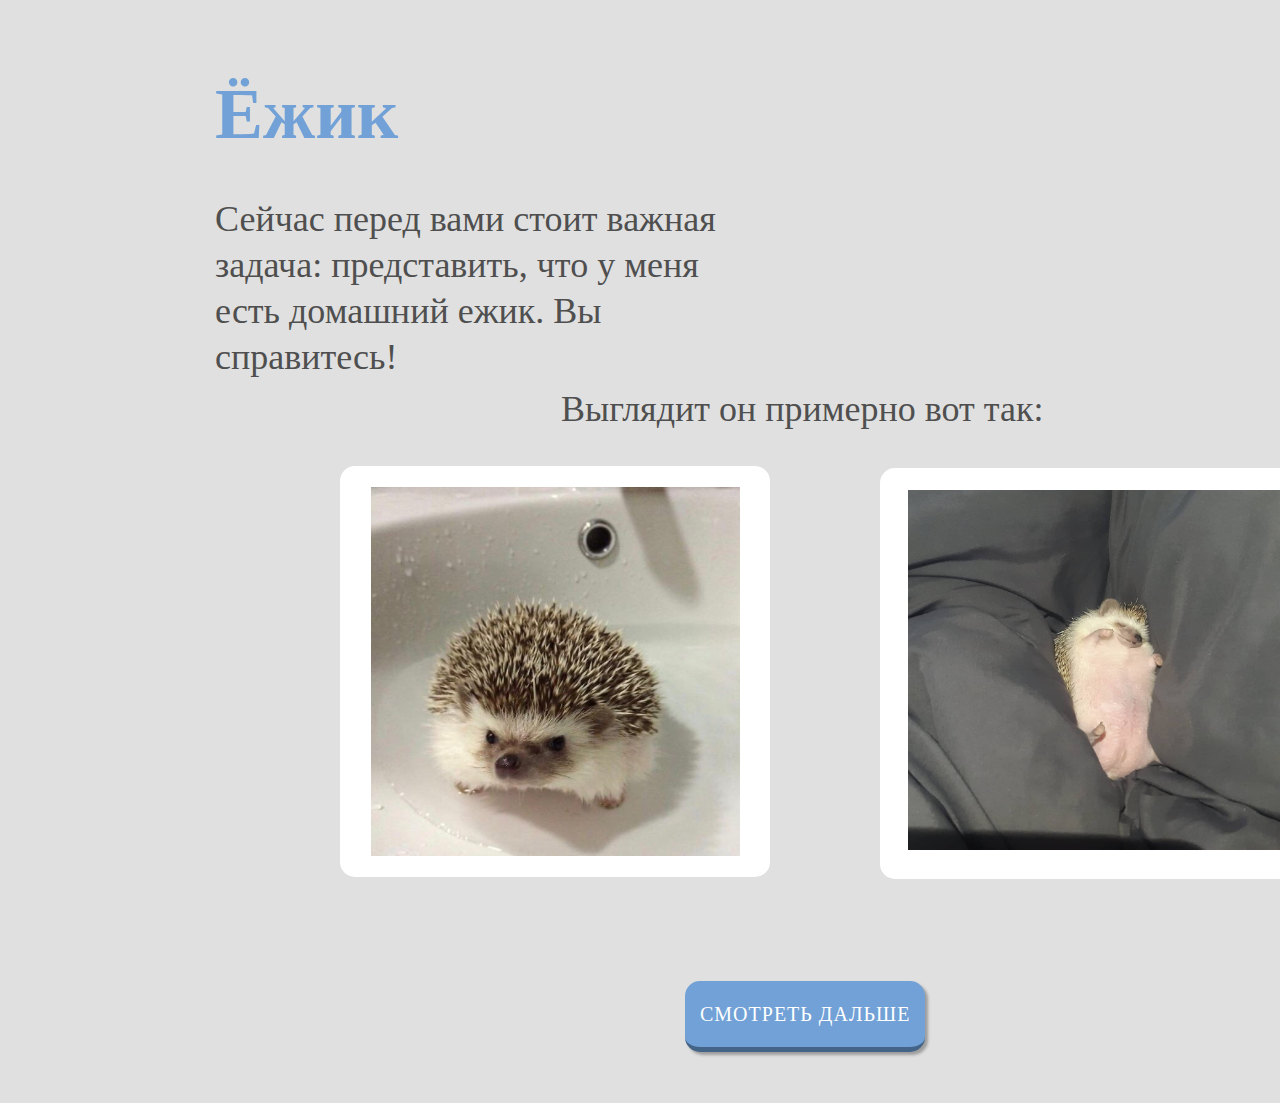
<file: index.html>
<!DOCTYPE html>
<html lang="rus">
<head>
	<meta charset="UTF-8">
	<meta name="viewport" content="width=device-width, initial-scale=1.0">
	<link rel="stylesheet" type="text/css" href="css/style.css">
	<link rel="stylesheet" type="text/css" href="fonts/FuturaPT-Bold.woff" href="fonts/FuturaPT-Light.woff">
	<title>Ежик</title>
</head>
<body>
	<div class="container">
		<h1>Ёжик</h1>
		<div class="text__1">
			<p>Сейчас перед вами стоит важная задача: представить, что у меня есть домашний ежик. Вы справитесь!</p>
		</div>
		<div class="text__2">
			<p>Выглядит он примерно вот так:</p>
		</div>
		<div class="picture__1">
			<img src="img/1.svg">
		</div>
		<div class="up">
			<p><a href="index2.html.">Смотреть дальше</a></p>
		</div>
	</div>
</body>
</htm
</file>
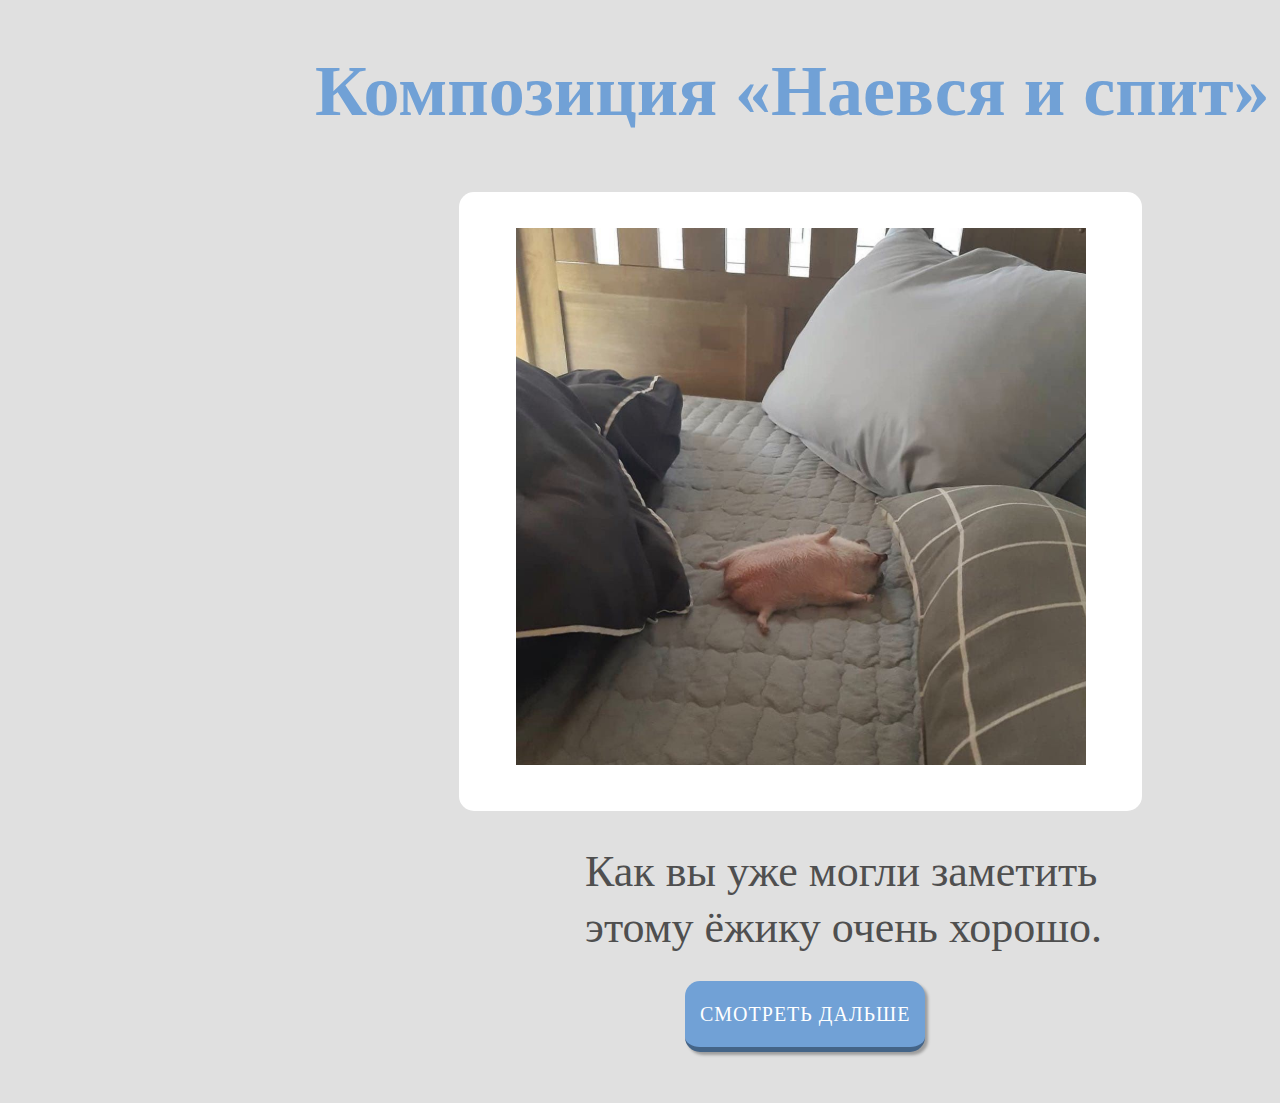
<file: index2.html>
<!DOCTYPE html>
<html lang="rus">
<head>
	<meta charset="UTF-8">
	<meta name="viewport" content="width=device-width, initial-scale=1.0">
	<link rel="stylesheet" type="text/css" href="css/style.css">
	<link rel="stylesheet" type="text/css" href="fonts/FuturaPT-Bold.woff" href="fonts/FuturaPT-Light.woff">
	<title>Ежик</title>
</head>
<body>
	<div class="container__2">
		<h2>Композиция «‎Наевся и спит»</h2>
		<div class="text__3">
			<p>Как вы уже могли заметить этому ёжику очень хорошо.</p>
		</div>
		<div class="picture__2">
			<img src="img/Component 2.svg">
		</div>
		<div class="up">
		    <p><a href="index3.html">Смотреть дальше</a></p>
	   </div>
    </div>
</body>
</htm
</file>
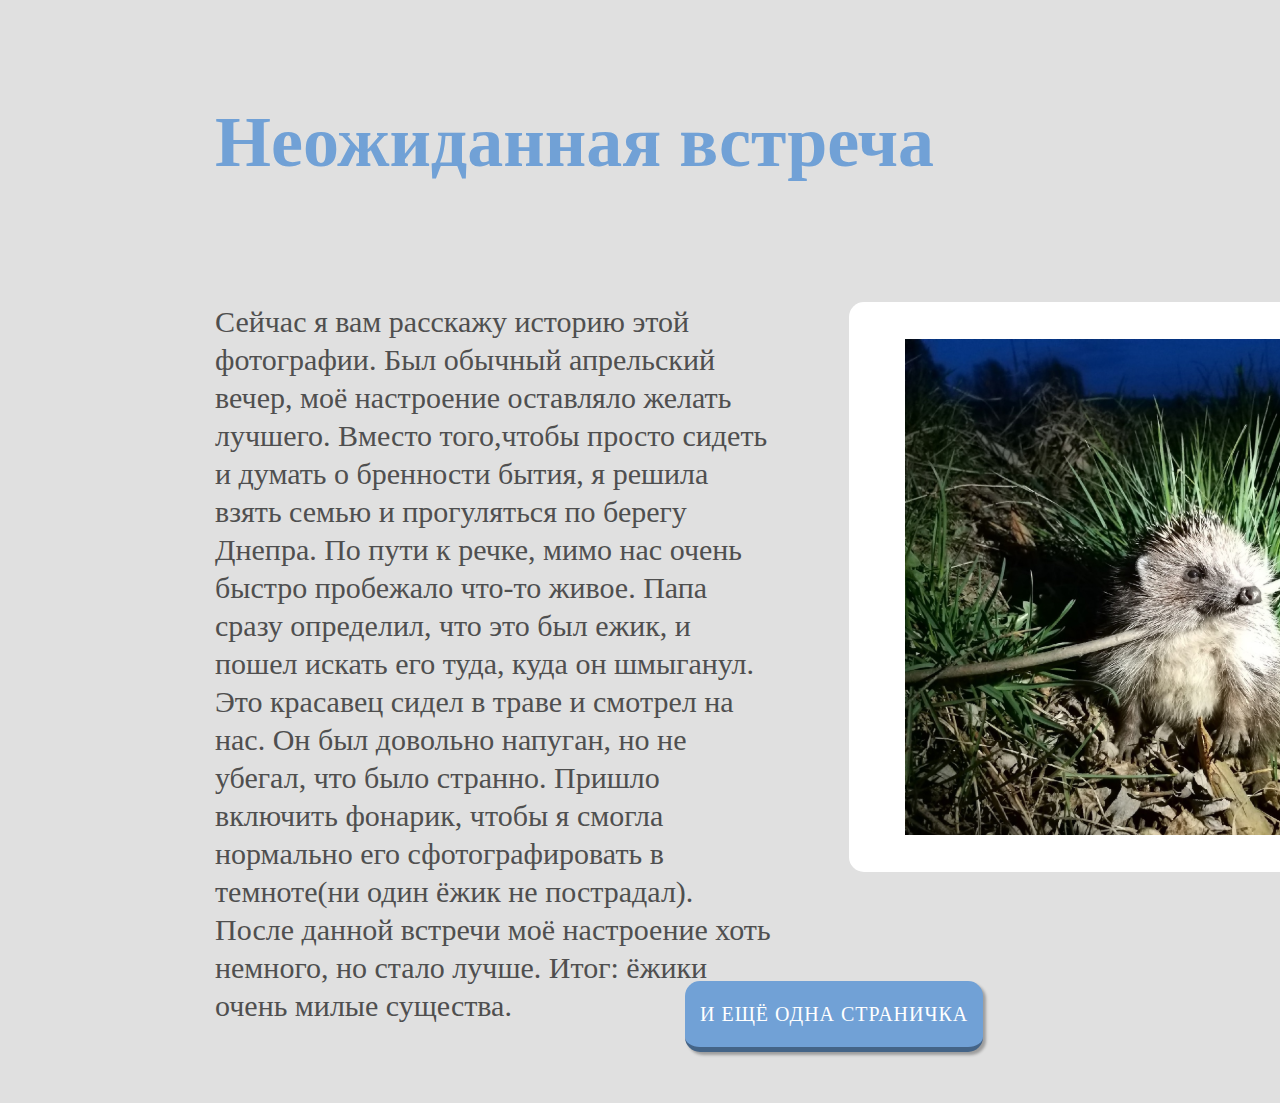
<file: index3.html>
<!DOCTYPE html>
<html lang="rus">
<head>
	<meta charset="UTF-8">
	<meta name="viewport" content="width=device-width, initial-scale=1.0">
	<link rel="stylesheet" type="text/css" href="css/style.css">
	<link rel="stylesheet" type="text/css" href="fonts/FuturaPT-Bold.woff" href="fonts/FuturaPT-Light.woff">
	<title>Ежик</title>
</head>
<body>
	<div class="container__3">
		<h3>Неожиданная встреча</h3>
		<div class="text__4">
			<p>Сейчас я вам расскажу историю этой фотографии. Был обычный апрельский вечер, моё настроение оставляло желать лучшего. Вместо того,чтобы просто сидеть и думать о бренности бытия, я решила взять семью и прогуляться по берегу Днепра. По пути к речке, мимо нас очень быстро пробежало что-то живое. Папа сразу определил, что это был ежик, и пошел искать его туда, куда он шмыганул. Это красавец сидел в траве и смотрел на нас. Он был довольно напуган, но не убегал, что было странно. Пришло включить фонарик, чтобы я смогла нормально его сфотографировать в темноте(ни один ёжик не пострадал). После данной встречи моё настроение хоть немного, но стало лучше. Итог: ёжики очень милые существа.</p>
		</div>
		<div class="picture__3">
			<img src="img/Component 3.svg">
		</div>
		<div class="up">
		     <p><a href="index4.html">И ещё одна страничка</a></p>
	   </div>
	</div>
</body>
</htm
</file>
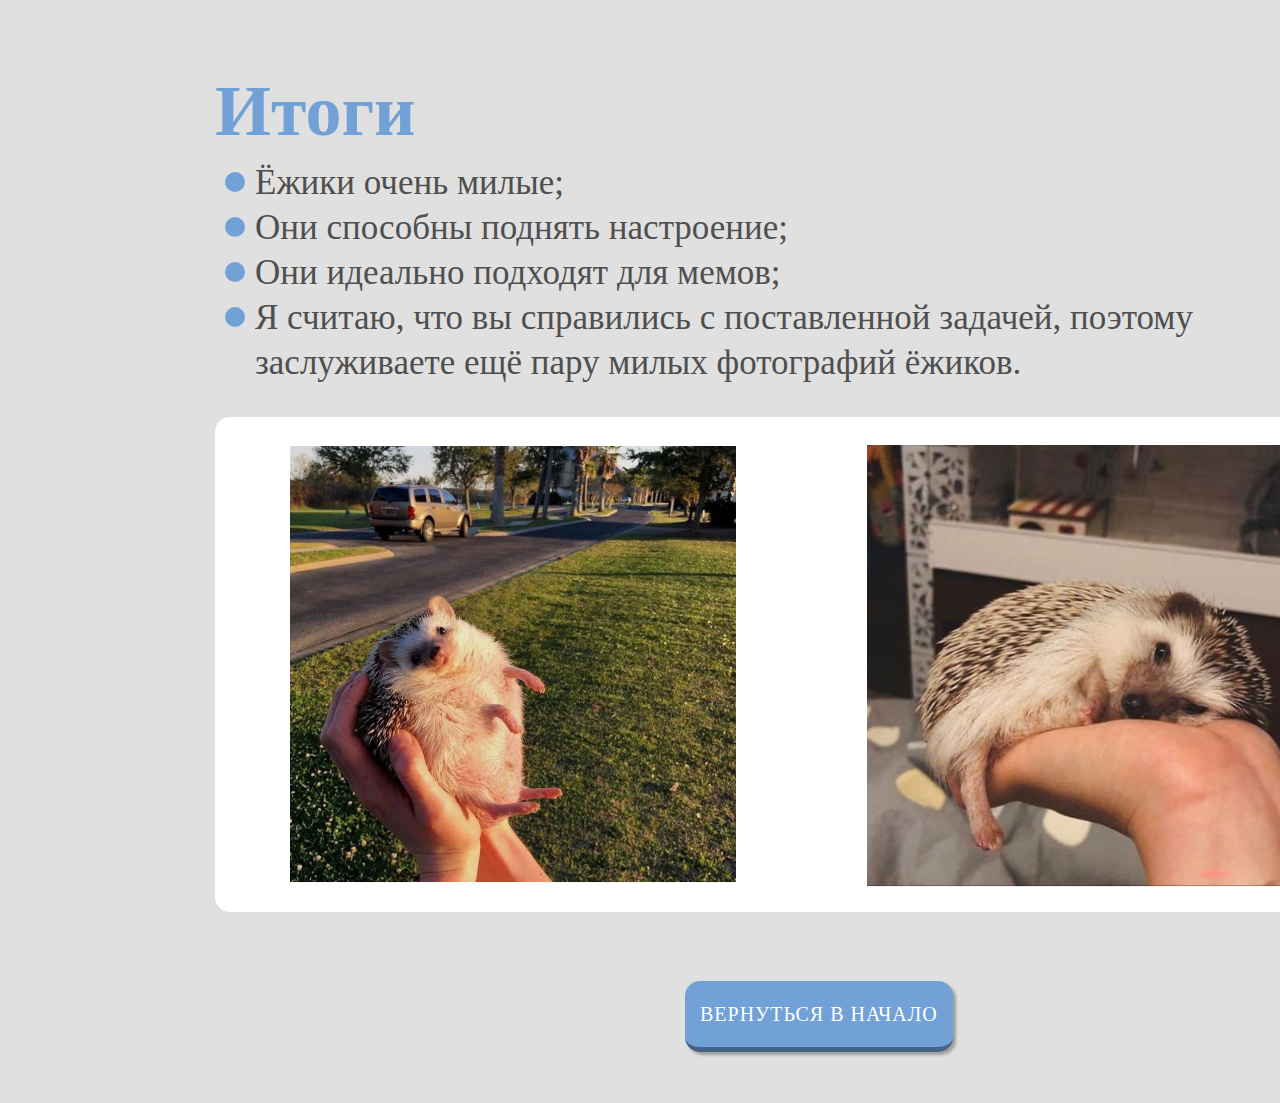
<file: index4.html>
<!DOCTYPE html>
<html lang="rus">
<head>
	<meta charset="UTF-8">
	<meta name="viewport" content="width=device-width, initial-scale=1.0">
	<link rel="stylesheet" type="text/css" href="css/style.css">
	<link rel="stylesheet" type="text/css" href="fonts/FuturaPT-Bold.woff" href="fonts/FuturaPT-Light.woff">
	<title>Ежик</title>
</head>
<body>
	<div class="container__4">
		<h4>Итоги</h4>
		<div class="text__5">
			<p>
				<ul class="spicok">
                  <li>Ёжики очень милые;</li>
                  <li>Они способны поднять настроение;</li>
                  <li>Они идеально подходят для мемов;</li>
                  <li>Я считаю, что вы справились с поставленной задачей, поэтому заслуживаете ещё пару милых фотографий ёжиков.</li>
                </ul>
			</p>
		</div>
		<div class="picture__4">
			<img src="img/Component 4.svg">
		</div>
		<div class="up">
		    <p><a href="index.html">Вернуться в начало</a></p>
	</div>
	</div>
</body>
</htm
</file>
<file: css/style.css>
@font-face{
	font-family: "Extatica";
	font-style:normal;
	font-weight: 300;
}

body{
    margin:0;
    font-family: "Futura PT";
    font-size: 36px;
    line-height: 46px;
    color:#4F4F4F;
    background-color: #E0E0E0;
}
*,
*:before,
*:after {
	box-sizing: border-box;
}
h1,h2,h3,h4,h5,h6{
	margin:0;
}
.container{
    max-width: 1200px;
    margin:auto;
}
.text__1{
    position: absolute;
    width: 518px;
    height: 175px;
    left: 215px;
    top: 160px;
    font-weight: 300;
    font-size: 36px;
    line-height: 46px;
}
.picture__1{
    position: absolute;
    width: 970px;
    height: 413px;
    left: 340px;
    top: 466px;
}
.text__2{
    position: absolute;
    width: 526px;
    height: 56px;
    left: 561px;
    top: 350px;
}
h1{
    position: absolute;
    width: 210px;
    height: 102px;
    left: 215px;
    top: 91px;
    color:#71A1D6;
    font-weight: bold;
}
.text__3{
    position:absolute;
    width:518px;
    height:102px;
    left: 585px;
    top: 800px;
    font-size: 44px;
    line-height: 56px;
    color: #4F4F4F;
    font-weight: 300;
}
.container__2{
    max-width: 1200px;
    margin:auto;
}
h2{
    position: absolute;
    width: 1068px;
    height: 118px;
    left: 315px;
    top: 45px;
    font-weight: bold;
    font-size: 72px;
    line-height: 92px;
    color: #71A1D6;
}
.picture__2{
    position: absolute;
    width: 683px;
    height: 619px;
    left: 459px;
    top: 192px;
}
h3{
    position: absolute;
    width: 843px;
    height: 118px;
    left: 215px;
    top: 96px;
    font-style: normal;
    font-weight: bold;
    font-size: 72px;
    line-height: 92px;
    color: #71A1D6;
}
.text__4{
    position: absolute;
    width: 560px;
    height: 650px;
    left: 215px;
    top: 273px;
    font-weight: 300;
    font-size: 30px;
    line-height: 38px;
    color: #4F4F4F;
}
.picture__3{
    position: absolute;
    width: 534px;
    height: 570px;
    left: 849px;
    top: 302px;

}
.picture__4{
    position: absolute;
    width: 956px;
    height: 282px;
    left: 215px;
    top: 417px;
}
h4{
    position: absolute;
    width: 240px;
    height: 91px;
    left: 215px;
    top: 65px;
    font-weight: bold;
    font-size: 72px;
    line-height: 92px;
    color: #71A1D6;
}
.spisok{
    position: absolute;
    width: 956px;
    height: 282px;
    left: 215px;
    top: 176px;
}
a {
   display: inline-block;
   text-decoration: none;
   text-transform: uppercase;
   letter-spacing: 1px;
   margin: 15px 25px;
   padding: 10px 15px;
   font-size: 20px;
   transition: 0.4s ease-in-out;
   border-radius: 15px;
   color: #ffffff;
   background: #71A1D6;
   border-bottom: 5px solid #446487;
   box-shadow: 3px 3px 3px rgba(0, 0, 0, 0.3);
   left: 660px;
   top: 960px;


}
a:hover {
   box-shadow: 0 1px 2px rgba(0, 0, 0, 0.3);
   text-shadow: 0 1px 0 rgba(0, 0, 0, 0.3);
}
.up{
   position: absolute;
   top:-20px;
   left: 660px;
   top: 930px;
  
}
.spicok {
   list-style: none;
   margin: 0;
   position: absolute;
   left: 215px;
   top: 160px;
   font-weight: 300;
   line-height: 45px;
   font-size: 35px;

}
.spicok a {
   width: 100%;
   color:#446487;
   text-decoration: none;
   display: inline-block;
   padding-left: 25px;
   height: 44px;
   line-height: 44px;
   font-size: 20px;
   position: relative;
   transition: .3s linear;
}
.spicok li {position: relative;}
.spicok li:before {
   content: "";
   width: 20px;
   height: 20px;
   border-radius: 50%;
   background: #71A1D6;
   position: absolute;
   top: 12px;
   left: -30px;
   z-index: 2;
   transition: .4s ease-in-out;
}
.spicok li:hover:before {left: -20px;}
</file>
